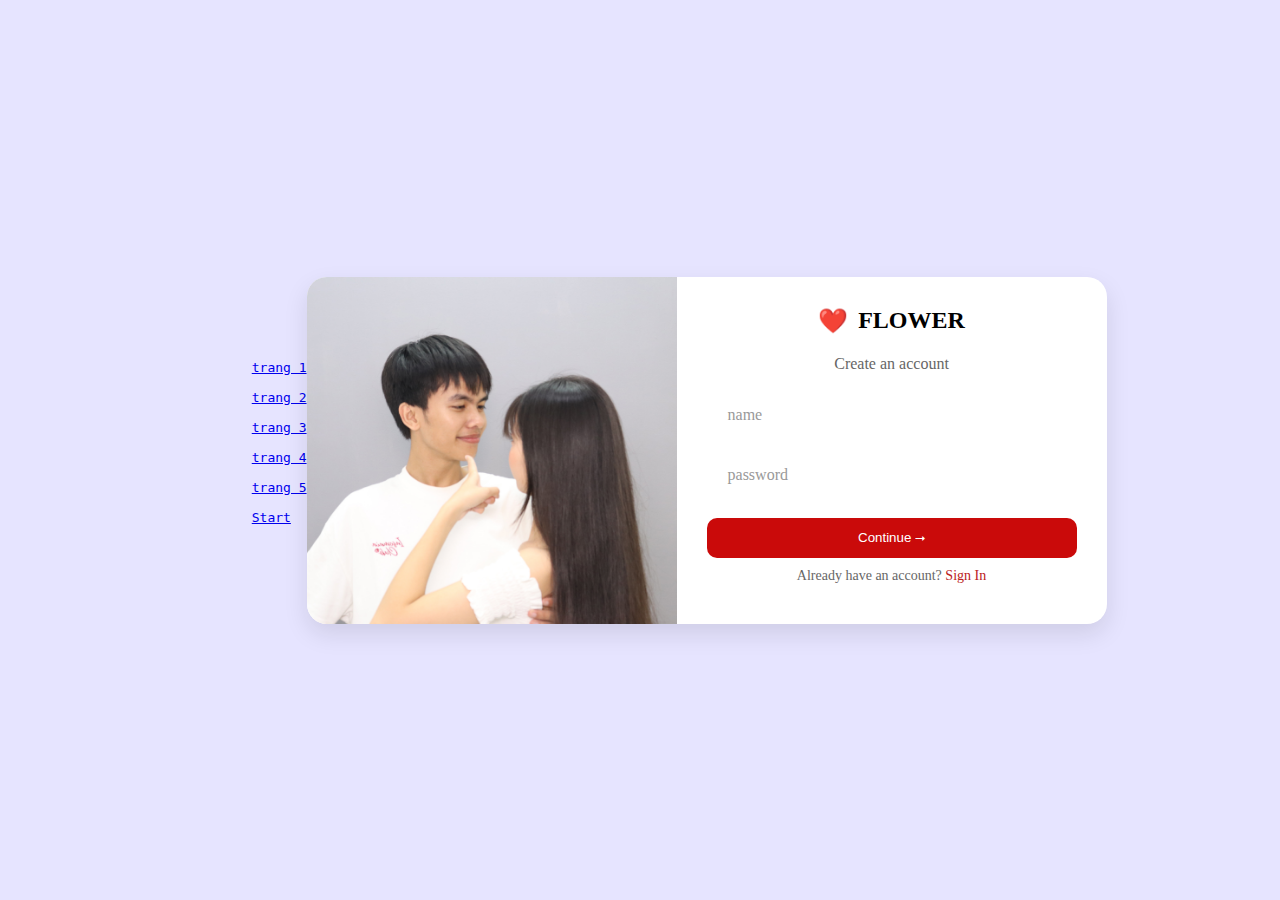
<file: index3.html>
<!DOCTYPE html>
<html lang="en">
  <head>
    <meta charset="UTF-8" />
    <meta name="viewport" content="width=device-width, initial-scale=1.0" />
    <title>Document</title>
    <link rel="stylesheet" href="style3.css" />
  </head>
  <body>
    <div class="v">
      <nav>
        <pre>
          <a href="index.html">trang 1</a>

          <a href="index2.html">trang 2</a>

          <a href="index3.html">trang 3</a>

          <a href="index4.html">trang 4</a>

          <a href="index5.html">trang 5</a>

          <a href="/thuyen/index6.html">Start</a>
       </pre>
      </nav>
    </div>
    <div class="container">
      <div class="card">
        <div class="left">
          <img src="/anh/avae.jpg" alt="FLOWER img" />
        </div>
        <div class="right">
          <h2><span class="icon"> ❤️</span>FLOWER</h2>
          <p>Create an account</p>
          <div class="form-firld">
            <input type="email" class="form-label" placeholder=" " />
            <label for="name" class="name">name</label>
            <input type="password" placeholder=" " />
            <label for="password" class="pass">password</label>
          </div>
          <button>Continue ⭢</button>
          <p class="signin">Already have an account? <a href="#">Sign In</a></p>
        </div>
      </div>
    </div>
  </body>
</html>
</file>
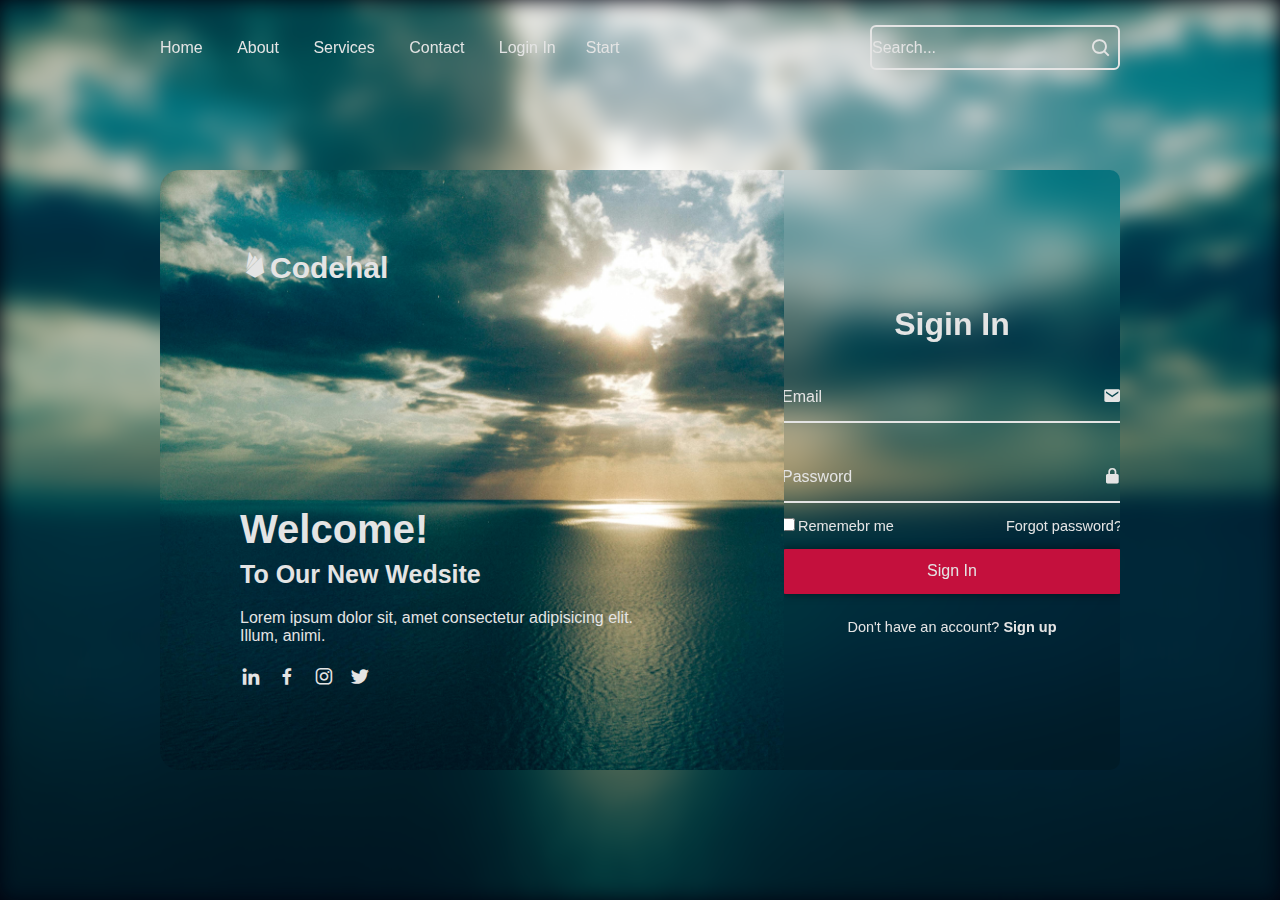
<file: index5.html>
<!DOCTYPE html>
<html lang="en">
  <head>
    <meta charset="UTF-8" />
    <meta name="viewport" content="width=device-width, initial-scale=1.0" />
    <title>Login</title>
    <link rel="stylesheet" href="style5.css" />
    <link
      href="https://unpkg.com/boxicons@2.1.4/css/boxicons.min.css"
      rel="stylesheet"
    />
    <script src="script5.js" defer></script>
  </head>
  <body>
    <header class="header">
      <nav class="navbar">
        <a href="index.html">Home</a>
        <a href="index2.html">About</a>
        <a href="index4.html">Services</a>
        <a href="index3.html">Contact</a>
        <a href="index5.html">Login In</a
        ><a href="/thuyen/index6.html">Start</a>
      </nav>

      <form action="#" class="search-bar">
        <input type="text" placeholder="Search..." />
        <button type="submit"><i class="bx bx-search"></i></button>
      </form>
    </header>
    <div class="background"></div>
    <div class="container">
      <div class="content">
        <h2 class="logo"><i class="bx bxl-firebase"></i>Codehal</h2>

        <div class="text-sci">
          <h2>Welcome!<br /><span>To Our New Wedsite </span></h2>
          <p>
            Lorem ipsum dolor sit, amet consectetur adipisicing elit. Illum,
            animi.
          </p>

          <div class="social-icons">
            <a href="#"><i class="bx bxl-linkedin"></i></a>
            <a href="#"><i class="bx bxl-facebook"></i></a>
            <a href="#"><i class="bx bxl-instagram"></i></a>
            <a href="#"><i class="bx bxl-twitter"></i></a>
          </div>
        </div>
      </div>

      <div class="logreg-box">
        <div class="form-box login">
          <form action="#">
            <h2>Sigin In</h2>
            <div class="input-box">
              <span class="icon"><i class="bx bxs-envelope"></i></span>
              <input type="email" placeholder=" " class="input" required />
              <label class="label"> Email</label>
            </div>

            <div class="input-box">
              <span class="icon"><i class="bx bxs-lock-alt"></i></span>
              <input type="password" required />
              <label> Password</label>
            </div>

            <div class="remember-forgot">
              <label><input type="checkbox" />Rememebr me</label>
              <a href="#">Forgot password?</a>
            </div>

            <button type="submit" class="btn">Sign In</button>

            <div class="login-register">
              <p>
                Don't have an account?
                <a href="#" class="register-link">Sign up</a>
              </p>
            </div>
          </form>
        </div>

        <div class="form-box register">
          <form action="#">
            <h2>Sigin Up</h2>
            <div class="input-box">
              <span class="icon"><i class="bx bxs-user"></i></span>
              <input type="text" required />
              <label>name</label>
            </div>

            <div class="input-box">
              <span class="icon"><i class="bx bxs-envelope"></i></span>
              <input type="email" required class="input" placeholder=" " />
              <label class="label"> Email</label>
            </div>

            <div class="input-box">
              <span class="icon"><i class="bx bxs-lock-alt"></i></span>
              <input type="password" required />
              <label> Password</label>
            </div>

            <div class="remember-forgot">
              <label
                ><input type="checkbox" />I agree to the terms &
                conditions</label
              >
            </div>

            <button type="submit" class="btn">Sign Up</button>

            <div class="login-register">
              <p>
                already have an account?
                <a href="#" class="login-link">Sign In</a>
              </p>
            </div>
          </form>
        </div>
      </div>
    </div>
  </body>
</html>
</file>
<file: style3.css>
* {
  padding: 0;
  margin: 0;
  box-sizing: border-box;
}
body {
  background: #e6e4ff;
  padding: 20px;
  display: flex;
  justify-content: center;
  align-items: center;
  min-height: 100vh;
  font-family: cursive;
}
.container {
  background: white;
  border-radius: 20px;
  overflow: hidden;
  box-shadow: 0 10px 25px rgba(0, 0, 0, 0.1);
  width: 100%;
  max-width: 800px;
}
.card {
  display: flex;
  flex-direction: row;
}
.left,
.right {
  flex: 1;
}
.left img {
  width: 100%;
  height: 100%;
  object-fit: cover;
  display: block;
}
.right {
  padding: 30px;
  display: flex;
  flex-direction: column;
  justify-content: center;
  align-items: center;
}
.right h2 {
  display: flex;
  align-items: center;
  font-size: 24px;
  margin-bottom: 10px;
  color: #000;
}
.icon {
  margin-right: 10px;
}
.right p {
  margin: 10px 0;
  color: #666;
}
input {
  width: 100%;
  height: 50px;
  transition: 0.25s ease;
  padding: 12px;
  margin-top: 10px;
  border-radius: 10px;
  background: white;
  border: none;
  font-size: 16px;
}
input:focus {
  border-color: #bb2121;
}
.form-firld {
  position: relative;
}
.name {
  position: absolute;
  top: 27%;
  transform: translateY(-50%);
  left: 21px;
  user-select: none;
  color: #999;
  pointer-events: none;
  transition: 0.7s ease;
}
.pass {
  position: absolute;
  top: 77%;
  transform: translateY(-50%);
  left: 21px;
  user-select: none;
  color: #999;
  pointer-events: none;
  transition: 0.7s ease;
}
button {
  margin-top: 15px;
  width: 100%;
  padding: 12px;
  background: rgb(202, 10, 10);
  color: white;
  border: none;
  border-radius: 10px;
  cursor: pointer;
}
.signin {
  font-size: 14px;
  margin: 15px;
  color: #666;
}
.signin a {
  color: #bb2121;
  text-decoration: none;
}
@media (max-width: 768) {
  .card {
    flex-direction: column;
  }
  .container {
    max-width: 400px;
  }
  .right {
    padding: 20px;
  }
  .right p {
    font-size: 20px;
  }
  .right h2 {
    font-size: 20px;
  }
  input,
  button {
    padding: 10px;
  }
}
.name:not(:placeholder-shown) + .name,
input:focus + .name {
  top: 7px;
  left: 25px;
  padding: 10px;
  display: inline-block;
  background-color: white;
  color: #bb2121;
}
.pass:not(:placeholder-shown) + .pass,
input:focus + .pass {
  top: 65px;
  left: 25px;
  padding: 10px;
  display: inline-block;
  background-color: white;
  color: #bb2121;
}
</file>
<file: style5.css>
* {
  margin: 0;
  padding: 0;
  box-sizing: border-box;
  font-family: "poppins", sans-serif;
}
body {
  background: #020410;
}
.header {
  position: fixed;
  top: 0;
  left: 0;
  width: 100%;
  padding: 25px 12.5%;
  background-color: transparent;
  display: flex;
  justify-content: space-between;
  align-items: center;
  z-index: 100;
}
.navbar a {
  position: relative;
  font-size: 16px;
  color: #e4e4e4;
  text-decoration: none;
  font-weight: 500;
  margin-right: 30px;
}
.navbar a::after {
  content: "";
  position: absolute;
  left: 0;
  bottom: -6px;
  width: 100%;
  height: 2px;
  background: #e4e4e4;
  border-radius: 5px;
  transform: translateY(10px);
  opacity: 0;
  transition: 0.5s;
}
.navbar a:hover::after {
  transform: translateY(0);
  opacity: 1;
}
.search-bar {
  width: 250px;
  height: 45px;
  background: transparent;
  border: 2px solid #e4e4e4;
  border-radius: 6px;
  display: flex;
  align-items: center;
}
.search-bar input {
  width: 100%;
  background: transparent;
  border: none;
  outline: none;
  font-size: 16px;
  color: #e4e4e4;
}

.search-bar input::placeholder {
  color: #e4e4e4;
}
.search-bar button {
  width: 40px;
  height: 100%;
  background: transparent;
  border: none;
  display: flex;
  outline: none;
  justify-content: center;
  align-items: center;
  cursor: pointer;
}
.search-bar button i {
  font-size: 22px;
  color: #e4e4e4;
}
.background {
  width: 100%;
  height: 100vh;
  background: url(background.jpg) no-repeat;
  background-size: cover;
  background-position: center;
  filter: blur(10px);
}
.container {
  position: absolute;
  top: 50%;
  left: 50%;
  transform: translate(-50%, -50%);
  width: 75%;
  height: 600px;
  background: url(background.jpg) no-repeat;
  background-size: cover;
  background-position: center;
  border-radius: 20px;
  margin-top: 20px;
}
.container .content {
  position: absolute;
  top: 0;
  left: 0;
  height: 100%;
  width: 58%;
  background: transparent;
  padding: 80px;
  color: #e4e4e4;
  display: flex;
  justify-content: space-between;
  flex-direction: column;
}
.content .logo {
  font-size: 30px;
}
.text-sci h2 {
  font-size: 40px;
  line-height: 1;
}
.text-sci h2 span {
  font-size: 25px;
}
.text-sci p {
  font-size: 16px;
  margin: 20px 0;
}
.social-icons a i {
  font-size: 22px;
  color: #e4e4e4;
  margin-right: 10px;
  transition: 0.5s ease;
}
.social-icons a:hover i {
  transform: scale(1.2);
}
.container .logreg-box {
  position: absolute;
  top: 0;
  right: 0;
  width: calc(100% - 65%);
  height: 100%;
  overflow: hidden;
}
.label {
  position: absolute;
  top: 2%;
  left: 2px;
  user-select: none;
  pointer-events: none;
  transition: 0.25s ease;
}
.input:not(:placeholder-shown) + .label {
  top: -5px;
  left: -58x;
  padding: 0px;
  display: inline-block;
}
.logreg-box .form-box {
  position: absolute;
  display: flex;
  justify-content: center;
  align-items: center;
  width: 100%;
  height: 100%;
  background: transparent;
  backdrop-filter: blur(20px);
  border-top-right-radius: 10px;
  border-bottom-right-radius: 10px;
  color: #e4e4e4;
}
.logreg-box .form-box.login {
  transform: translateX(0);
  transition: transform 0.6s ease;
  transition-delay: 0.7s;
}

.logreg-box.active .form-box.login {
  transform: translateX(500px);
  transition-delay: 0s;
}
.logreg-box .form-box.register {
  transform: translateX(500px);
  transition: transform 0.6s ease;
  transition-delay: 0s;
}

.logreg-box.active .form-box.register {
  transform: translateX(0);
  transition-delay: 0.7s;
}
.form-box h2 {
  font-size: 32px;
  text-align: center;
}
.form-box .input-box {
  position: relative;
  width: 340px;
  height: 50px;
  border-bottom: 2px solid #e4e4e4;
  margin: 30px 0;
}
.input-box input {
  width: 100%;
  height: 100%;
  background: transparent;
  border: none;
  outline: none;
  font-size: 16px;
  color: #e4e4e4;
  font-weight: 500;
  padding-right: 28px;
}
.input-box label {
  position: absolute;
  top: 50%;
  left: 0;
  transform: translateY(-50%);
  font-size: 16px;
  font-weight: 500;
  pointer-events: none;
  transition: 0.5s ease;
}
.input-box input:focus ~ label,
.input-box input:valid ~ label {
  top: -5px;
}
.input-box .icon {
  position: absolute;
  top: 13px;
  right: 0;
  font-size: 19px;
}
.form-box .remember-forgot {
  font-size: 14.5px;
  font-weight: 500;
  margin: -15px 0 15px;
  display: flex;
  justify-content: space-between;
}
.remember-forgot label input {
  accent-color: #e4e4e4;
  margin-right: 3px;
}
.remember-forgot a {
  color: #e4e4e4;
  text-decoration: none;
}
.remember-forgot a:hover {
  text-decoration: underline;
}

.btn {
  width: 100%;
  height: 45px;
  background: #c4103d;
  border: none;
  outline: none;
  border-radius: 4px;
  cursor: pointer;
  font-size: 16px;
  color: #e4e4e4;
  font-weight: 500;
  box-shadow: 0 0 10px rgba(0, 0, 0, 0.5);
}
.form-box .login-register {
  font-size: 14.5px;
  text-align: center;
  font-weight: 500;
  margin-top: 25px;
}

.login-register p a {
  color: #e4e4e4;
  font-weight: 600;
  text-decoration: none;
}
.login-register p a:hover {
  text-decoration: underline;
}
</file>
